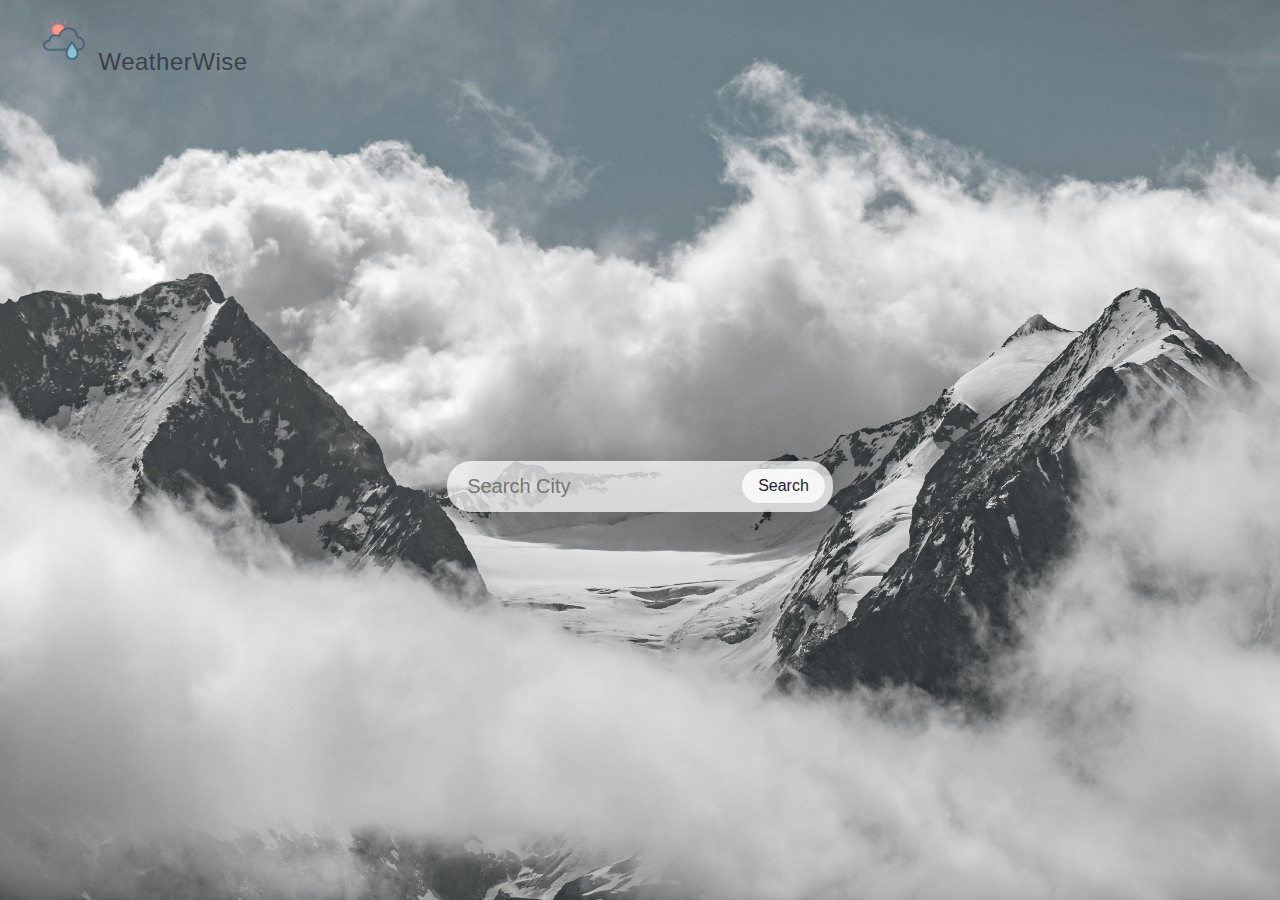
<file: index.html>
<!DOCTYPE html>
<html lang="en">
<head>
  <meta charset="UTF-8">
  <meta name="viewport" content="width=device-width, initial-scale=1.0">
  <title>WeatherWise Landing Page</title>
  <link rel="stylesheet" href="style.css">
</head>
<body class="index-page">
  <div class="container-fluid">
    <header>
      <img src="images/logo.png" alt="WeatherWise Logo" class="logo">
      <span class="brand">WeatherWise</span>
    </header>
    <main>
      <form class="search-form" action="dashboard.html" method="get">
        <input type="text" id="city-input" name="city" placeholder="Search City" autocomplete="off">
        <button type="submit">Search</button>
      </form>
    </main>
  </div>
  <script src="https://code.jquery.com/jquery-3.7.1.min.js"></script>
  <script src="script.js"></script>
</body>
</html>
</file>
<file: style.css>
body, html {
  height: 100%;
  margin: 0;
  padding: 0;
  font-family: 'Segoe UI', Arial, sans-serif;
}

/* Dashboard page structure */
.dashboard-page {
  min-height: 100vh;
  background: url('images/background.jpg') no-repeat center center/cover;
  background-attachment: fixed;
  transition: background-image 0.5s ease-in-out;
}

/* Index page background */
.index-page {
  background: url('images/background.jpg') no-repeat center center/cover !important;
  background-attachment: fixed;
}

.dashboard-page .container-fluid {
  background: none;
  position: static;
  padding-left: 0;
  padding-right: 0;
}

.content-wrapper {
  position: relative;
  min-height: 100vh;
  z-index: 1;
}

header {
  padding: 10px 34px 0 34px;
  position: relative;
  z-index: 10;
}

.logo {
  height: 60px;
}

.brand {
  font-size: 1.5rem;
  color: #3b414c;
  font-weight: 500;
  margin-right: auto;
  letter-spacing: 0.5px;
}

main {
  display: flex;
  justify-content: center;
  align-items: center;
  min-height: calc(100vh - 200px);
  margin-top: 60px;
  position: relative;
  z-index: 1;
}

.search-form {
  background: rgba(255,255,255,0.70);
  border-radius: 24px;
  padding: 8px 8px 8px 20px;
  min-width: 250px;
  box-shadow: 0 3px 26px 4px rgba(0,0,0,0.11);
  display: flex;
  align-items: center;
}

.search-form button {
  background: rgba(255,255,255,0.8);
  border: none;
  border-radius: 50px;
  padding: 8px 16px;
  font-size: 1rem;
  color: #23262f;
  cursor: pointer;
  transition: all 0.3s ease;
  white-space: nowrap;
  margin-left: 10px;
}

.search-form button:hover {
  background: rgba(255,255,255,0.9);
  transform: scale(1.05);
}

#city-input {
  width: 100%;
  border: none;
  outline: none;
  font-size: 1.25rem;
  background: transparent;
  padding: 6px 0;
  color: #23262f;
}

.unit-select {
  background: rgba(255,255,255,0.70);
  border: none;
  border-radius: 18px;
  padding: 8px 10px;
  box-shadow: 0 3px 26px 4px rgba(0,0,0,0.11);
  font-size: 0.98rem;
  color: #23262f;
}

.current-weather {
  background: rgba(248,248,248,0.45);
  border-radius: 20px;
  padding: 30px 38px;
  box-shadow: 0 2px 18px 2px rgba(0,0,0,0.07);
  max-width: 1200px;
  margin: 0 auto;
}

.weather-card {
  background: rgba(255,255,255,0.73);
  border-radius: 18px;
  min-width: 220px;
  box-shadow: 0 0px 10px 1px rgba(0,0,0,0.06);
  padding: 18px 24px;
  display: flex;
  flex-direction: column;
  align-items: center;
}

.weather-card-header {
  width: 100%;
  display: flex;
  justify-content: space-between;
  color: #494744;
  font-weight: 500;
  font-size: 0.96em;
  margin-bottom: 15px;
}

.weather-main .weather-icon {
  width: 80px;
  margin-bottom: 15px;
  display: block;
  margin-left: auto;
  margin-right: auto;
  transition: transform 0.3s ease, opacity 0.3s ease;
  opacity: 1;
}

.weather-main .weather-icon.loaded {
  opacity: 1;
}

.temp {
  font-size: 2.6rem;
  font-weight: 600;
  color: #f6be36;
}

.location {
  font-size: 1.1em;
  color: #2b3038;
  margin: 7px 0;
}

.condition {
  color: #202024;
  font-size: 0.96em;
}

.weather-info {
  padding-left: 0;
  gap: 13px;
}

@media (min-width: 992px) {
  .weather-info {
    padding-left: 26px;
  }
}

.description {
  font-size: 1.14em;
  color: #454545;
  margin-bottom: 10px;
  line-height: 1.6;
}

.forecast-btn {
  background: #dedee1e8;
  border: none;
  border-radius: 14px;
  font-size: 1.03em;
  padding: 7px 23px;
  color: #222234;
  margin-bottom: 8px;
  cursor: pointer;
  transition: all 0.3s ease;
}

.forecast-btn:hover {
  background: #c8c8d1e8;
  transform: translateY(-2px);
}

.forecast-grid {
  margin-top: 7px;
}

.forecast-card {
  background: rgba(255,255,255,0.77);
  border-radius: 12px;
  box-shadow: 0 3px 10px 1px rgba(0,0,0,0.04);
  padding: 10px 7px;
  text-align: center;
  color: #323240;
  font-size: 0.97em;
  transition: all 0.3s ease;
  cursor: pointer;
  height: 100%;
  min-height: 120px;
  display: flex;
  flex-direction: column;
  justify-content: center;
}

.forecast-card:hover {
  transform: scale(1.05) translateY(-3px);
  box-shadow: 0 6px 20px 2px rgba(0,0,0,0.1);
}

.forecast-icon {
  width: 40px;
  height: 40px;
  display: block;
  margin: 8px auto;
  transition: transform 0.3s ease, opacity 0.3s ease;
  opacity: 1;
}

.forecast-icon.loaded {
  opacity: 1;
}

.forecast-icon:hover {
  transform: scale(1.1);
}

/* Responsive */
@media (max-width: 991.98px) {
  header {
    padding: 10px 15px 0 15px;
  }
  
  .current-weather {
    padding: 20px 20px;
    margin: 0 15px;
  }
  
  .weather-card {
    min-width: auto;
    margin-bottom: 20px;
  }
  
  .brand {
    display: none !important;
  }
  
  .search-form {
    min-width: 200px;
  }
}

@media (max-width: 767.98px) {
  header {
    flex-direction: column;
    gap: 15px;
    padding: 15px;
  }
  
  .current-weather {
    padding: 15px;
    margin: 0 10px;
  }
  
  .weather-icon {
    width: 60px;
  }
  
  .temp {
    font-size: 2rem;
  }
  
  .search-form {
    min-width: 100%;
    max-width: 300px;
  }
}

@media (max-width: 575.98px) {
  .current-weather {
    margin: 0 5px;
    padding: 10px;
  }
  
  .weather-card-header {
    flex-direction: column;
    gap: 5px;
    text-align: center;
  }
  
  .condition {
    text-align: center;
  }
}
</file>
